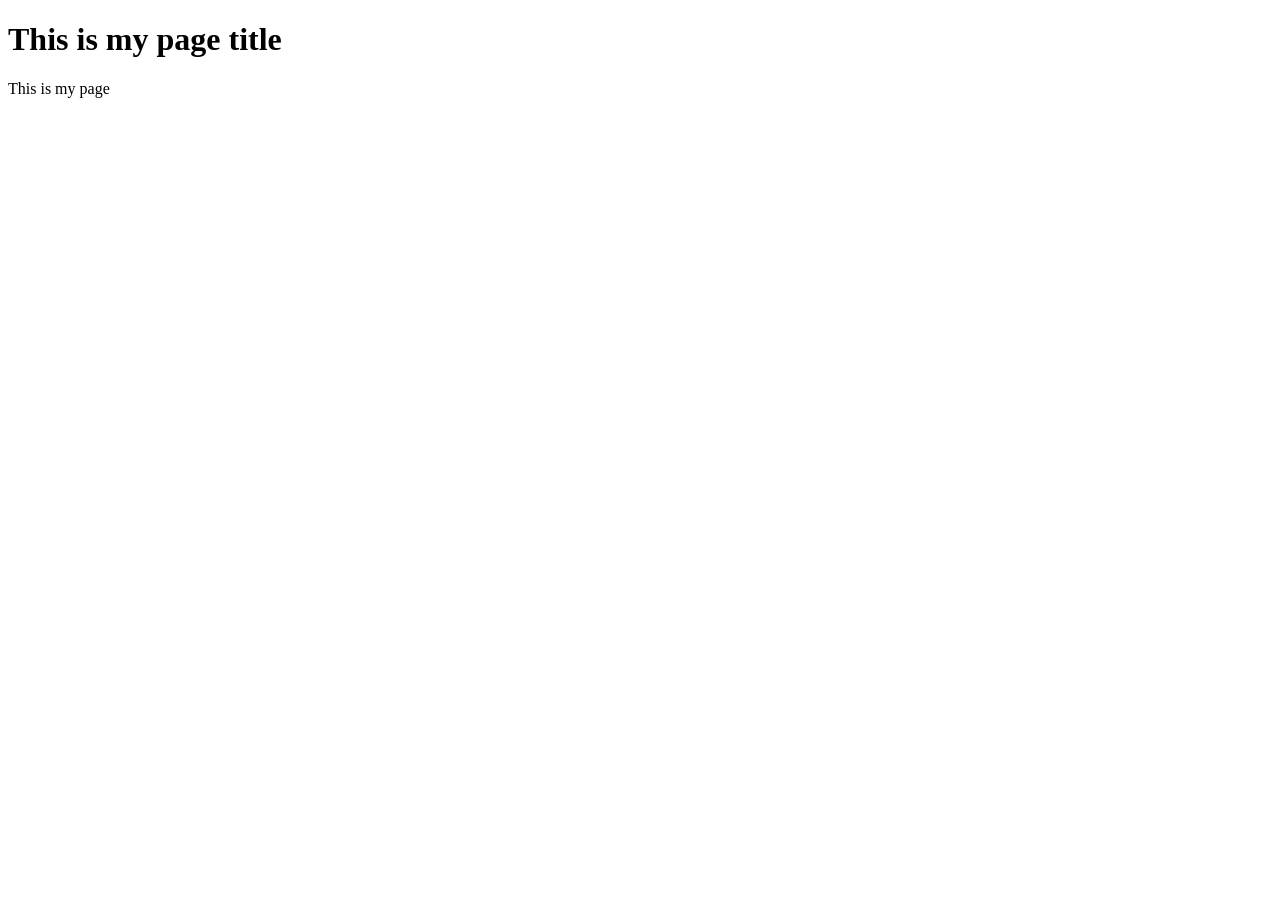
<file: exercise 2.html>
<!doctype html>
<html lang="en-US">
  <head>
    <meta charset="utf-8" />
    <title>My test page</title>
    <link href="main.css" rel="style.css" />
  </head>
  <body>
    <h1>This is my page title</h1>
    <p>This is my page</p>
  </body>
</html>
</file>
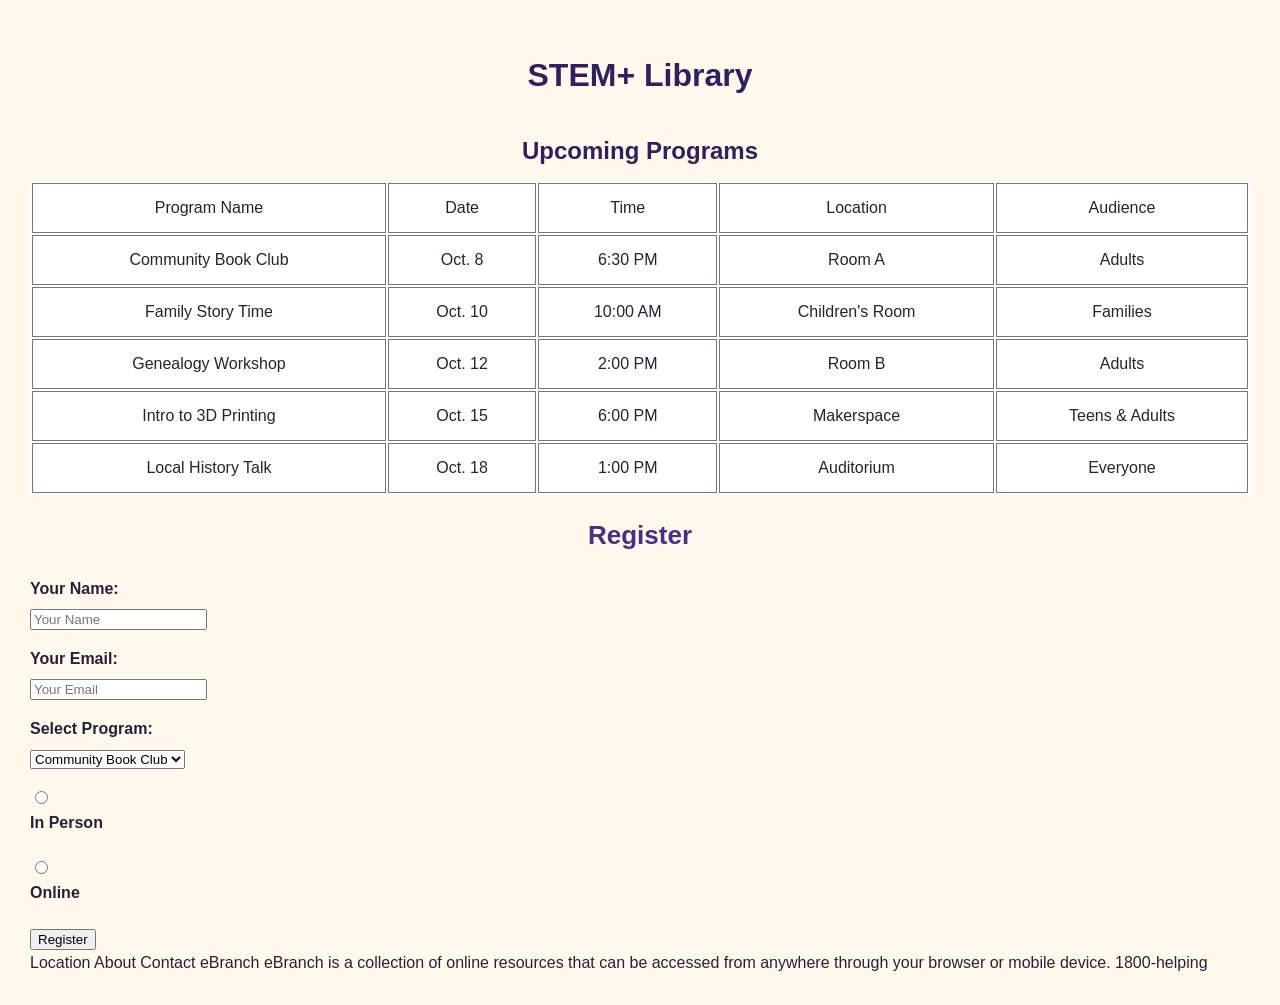
<file: exercise06.html>
<!doctype html>
<html lang="en-US">
  <head>
    <meta charset="utf-8" />
    <title>INF 253/LIS 753</title>
    <link href="style.css" rel="stylesheet" />
  </head>
  <body>
    <h1>STEM+ Library</h1>
<table>
    <caption>Upcoming Programs</caption>
    <thead>
        <tr>
            <td>Program Name</td>
            <td>Date</td>
            <td>Time</td>  
            <td>Location</td>
             <td>Audience</td>
        </tr>
    </thead>
    <tbody>
        <tr>
            <td>Community Book Club</td>
            <td>Oct. 8</td>
            <td>6:30 PM</td>  
            <td>Room A</td>
            <td>Adults</td>
        </tr>
        <tr>
            <td>Family Story Time</td>
            <td>Oct. 10</td>
            <td>10:00 AM</td>  
            <td>Children's Room</td>
            <td>Families</td>
        </tr>
        <tr>
            <td>Genealogy Workshop</td>
            <td>Oct. 12</td>
            <td>2:00 PM</td>  
            <td>Room B</td>
            <td>Adults</td>
        </tr>
        <tr>
            <td>Intro to 3D Printing</td>
            <td>Oct. 15</td>
            <td>6:00 PM</td>  
            <td>Makerspace</td>
            <td>Teens & Adults</td>
        </tr>
        <tr>
            <td>Local History Talk</td>
            <td>Oct. 18</td>
            <td>1:00 PM</td>  
            <td>Auditorium</td>
            <td>Everyone</td>
        </tr>
    </tbody>
</table>
    <h2>Register</h2>
    <form>
        <div>
            <label for="name">Your Name:</label>
            <input type="text" id="name" placeholder="Your Name"/>
        </div>
        <div>
            <label for="email">Your Email:</label>
            <input type="email" id="email" placeholder="Your Email"/>
        </div>
        <div>
            <label for="program">Select Program:</label>
            <select id="program" name="program">
                <option value="community-book-club">Community Book Club</option>
                <option value="family-story-time">Family Story Time</option>
                <option value="genealogy-workshop">Genealogy Workshop</option>
                <option value="intro-to-3d-printing">Intro to 3D Printing</option>
                <option value="local-history-talk">Local History Talk</option>
            </select>
        </div>
        <div>
            <input type="radio" value="In Person" name="In-Person" />
            <label for="in-person">In Person</label>
        </div>
        <div>
            <input type="radio" value="Online" name="Online" />
            <label for="online">Online</label>
        </div>
        <div>
            <input type="submit" value="Register" />
        </div>
    </form>
 <thead>
        <tr>
            <td>Location</td>
            <td>About</td>
            <td>Contact</td>  
        </tr>
    </thead>
    <tbody> <tr>
            <td>eBranch</td>
            <td>eBranch is a collection of online resources that can be accessed from anywhere through your browser or mobile device.</td>
            <td>1800-helping</td>
        </tr>
    </tbody>
  </body>
</html>
</file>
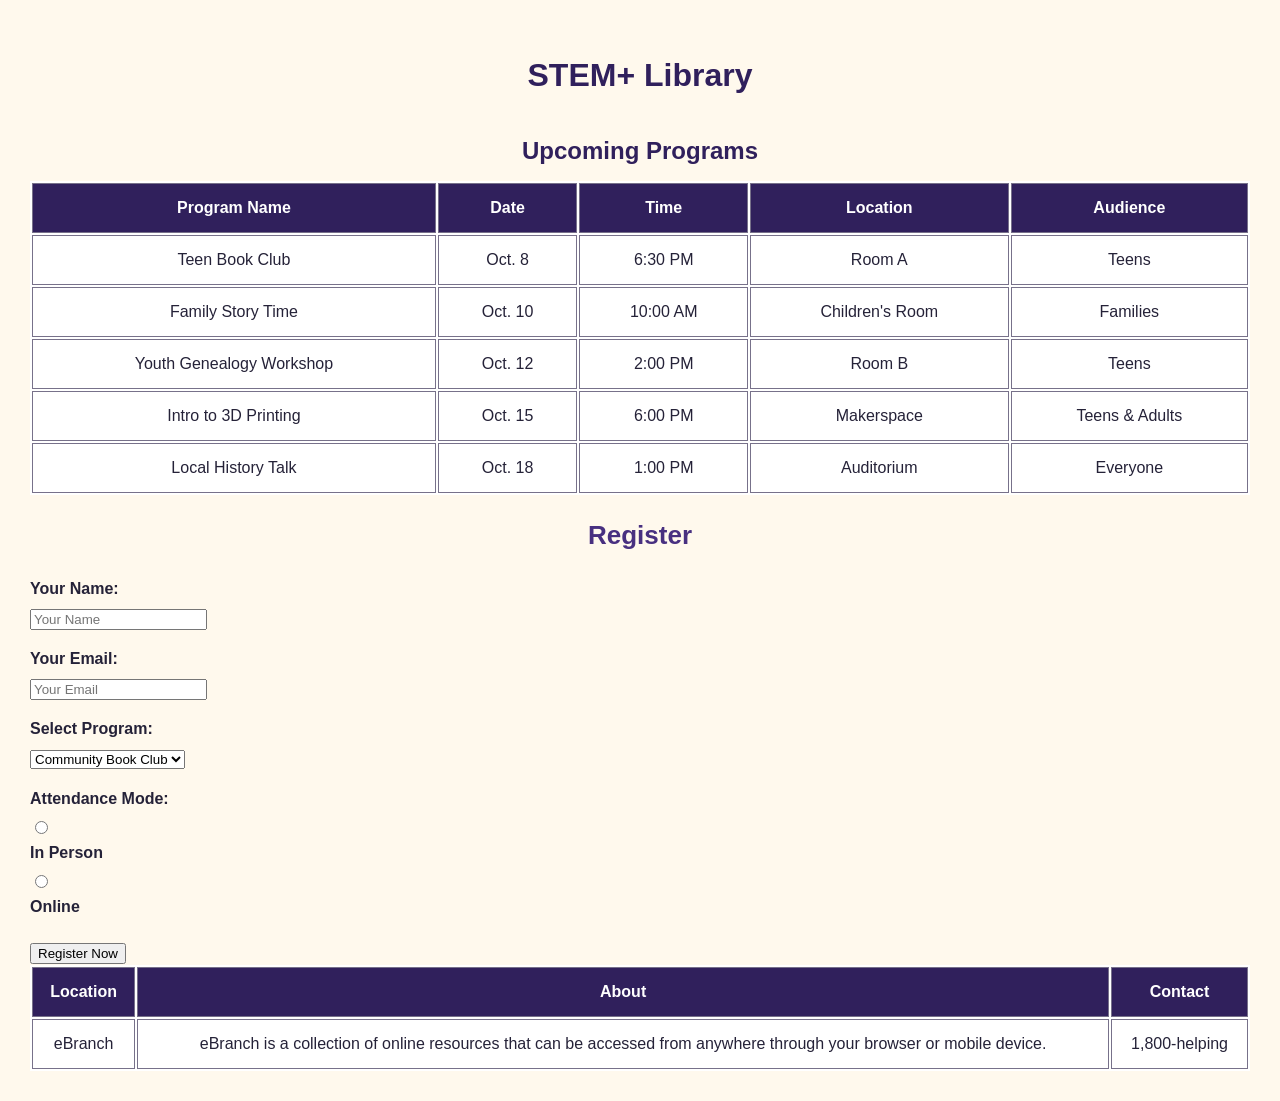
<file: exercise07.html>
<!doctype html>
<html lang="en-US">
  <head>
    <meta charset="utf-8" />
    <title>INF 253/LIS 753 - STEM+ eLibrary</title>
    <link href="style.css" rel="stylesheet" />
  </head>  
  <body>
    <h1>STEM+ Library</h1>
<table>
        <caption>Upcoming Programs</caption>
        <thead>
            <tr>
                <th>Program Name</th>
                <th>Date</th>
                <th>Time</th>  
                <th>Location</th>
                <th>Audience</th>
            </tr>
        </thead>
    <tbody>
        <tr>
            <td>Teen Book Club</td>
            <td>Oct. 8</td>
            <td>6:30 PM</td>  
            <td>Room A</td>
            <td>Teens</td>
        </tr>
        <tr>
            <td>Family Story Time</td>
            <td>Oct. 10</td>
            <td>10:00 AM</td>  
            <td>Children's Room</td>
            <td>Families</td>
        </tr>
        <tr>
            <td>Youth Genealogy Workshop</td>
            <td>Oct. 12</td>
            <td>2:00 PM</td>  
            <td>Room B</td>
            <td>Teens</td>
        </tr>
        <tr>
            <td>Intro to 3D Printing</td>
            <td>Oct. 15</td>
            <td>6:00 PM</td>  
            <td>Makerspace</td>
            <td>Teens & Adults</td>
        </tr>
        <tr>
            <td>Local History Talk</td>
            <td>Oct. 18</td>
            <td>1:00 PM</td>  
            <td>Auditorium</td>
            <td>Everyone</td>
        </tr>
    </tbody>
</table>
 <h2>Register</h2>
    <form>
        <div class="form-group">
            <label for="name">Your Name:</label>
            <input type="text" id="name" placeholder="Your Name"/>
        </div>
        <div class="form-group">
            <label for="email">Your Email:</label>
            <input type="email" id="email" placeholder="Your Email"/>
        </div>
                <div class="form-group">
            <label for="program">Select Program:</label>
            <select id="program" name="program">
                <option value="community-book-club">Community Book Club</option>
                <option value="family-story-time">Family Story Time</option>
                <option value="genealogy-workshop">Genealogy Workshop</option>
                <option value="intro-to-3d-printing">Intro to 3D Printing</option>
                <option value="local-history-talk">Local History Talk</option>
            </select>
        </div>
         <div class="form-group radio-group">
            <label>Attendance Mode:</label>
            <div>
                <input type="radio" id="in-person" value="In Person" name="attendance-mode" />
                <label for="in-person">In Person</label>
            </div>
            <div>
                <input type="radio" id="online" value="Online" name="attendance-mode" />
                <label for="online">Online</label>
            </div>
        </div>
        
        <div class="form-group submit-group">
            <input type="submit" value="Register Now" />
        </div>
    </form>
  <table class="footer-table">
        <thead>
            <tr>
                <th>Location</th>
                <th>About</th>
                <th>Contact</th>  
            </tr>
        </thead>
        <tbody> 
            <tr>
                <td>eBranch</td>
                <td>eBranch is a collection of online resources that can be accessed from anywhere through your browser or mobile device.</td>
                <td>1,800-helping</td>
            </tr>
        </tbody>
    </table>

  </body>
</html>
</file>
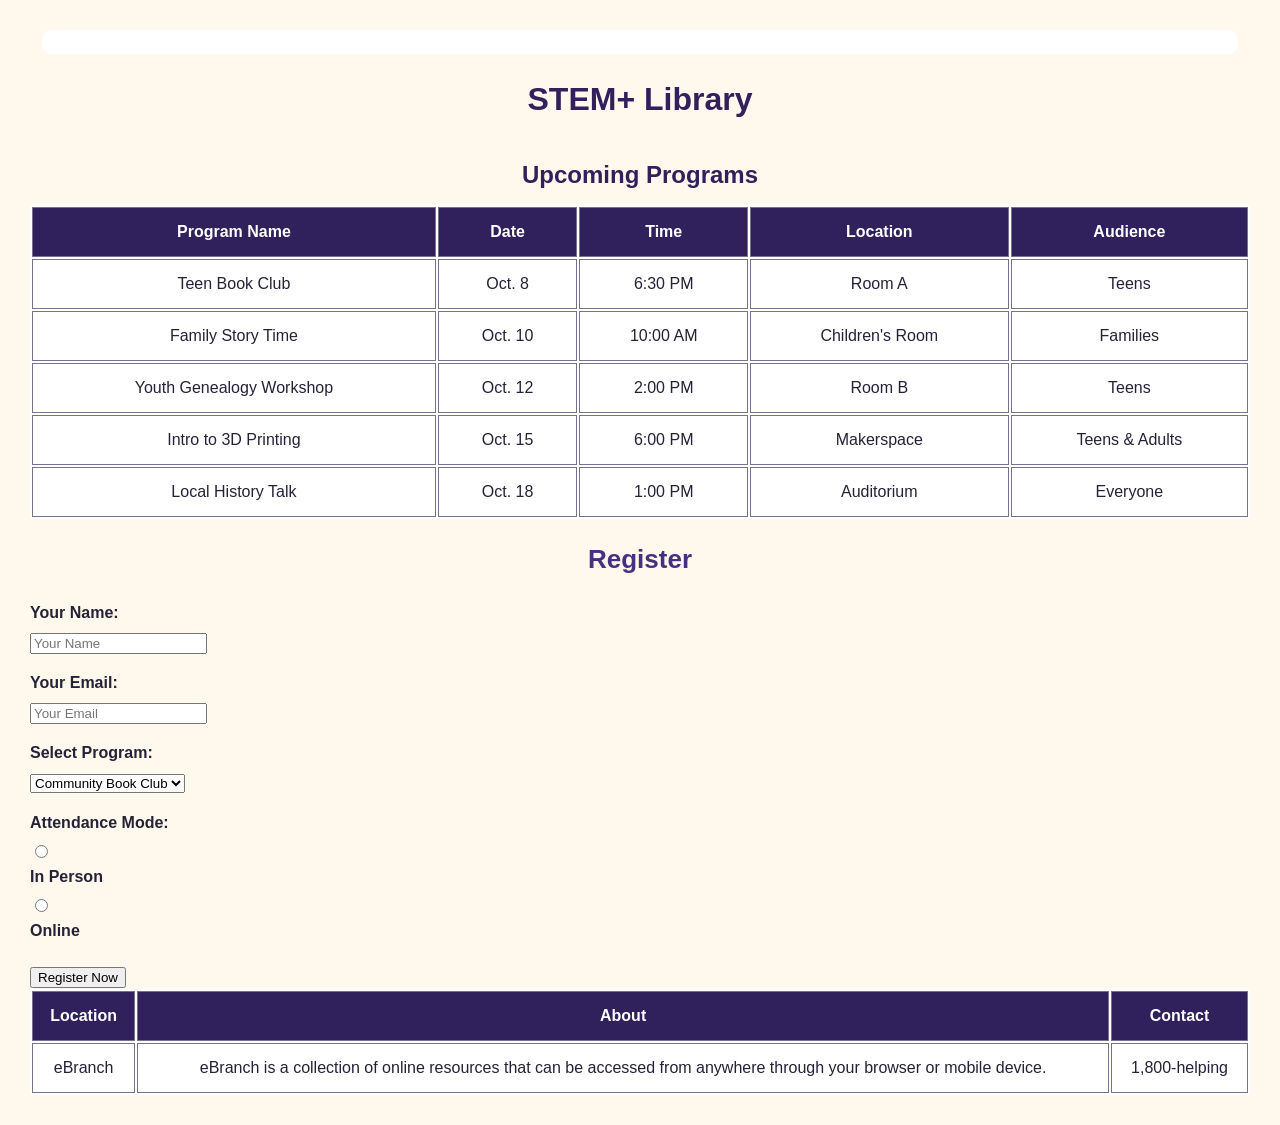
<file: exercise08.html>
<!doctype html>
<html lang="en-US">
  <head>
    <meta charset="utf-8" />
    <meta name="viewport" content="width=device-width, initial-scale=1.0" />
    <title>INF 253/LIS 753 - STEM+ eLibrary</title>
    <link href="style.css" rel="stylesheet" />
  </head>  
  <body>
      <div class="container"></div>
    <h1>STEM+ Library</h1>

    <table>
        <caption>Upcoming Programs</caption>
        <thead>
            <tr>
                <th>Program Name</th>
                <th>Date</th>
                <th>Time</th>  
                <th>Location</th>
                <th>Audience</th>
            </tr>
        </thead>
    <tbody>
        <tr>
            <td>Teen Book Club</td>
            <td>Oct. 8</td>
            <td>6:30 PM</td>  
            <td>Room A</td>
            <td>Teens</td>
        </tr>
        <tr>
            <td>Family Story Time</td>
            <td>Oct. 10</td>
            <td>10:00 AM</td>  
            <td>Children's Room</td>
            <td>Families</td>
        </tr>
        <tr>
            <td>Youth Genealogy Workshop</td>
            <td>Oct. 12</td>
            <td>2:00 PM</td>  
            <td>Room B</td>
            <td>Teens</td>
        </tr>
        <tr>
            <td>Intro to 3D Printing</td>
            <td>Oct. 15</td>
            <td>6:00 PM</td>  
            <td>Makerspace</td>
            <td>Teens & Adults</td>
        </tr>
        <tr>
            <td>Local History Talk</td>
            <td>Oct. 18</td>
            <td>1:00 PM</td>  
            <td>Auditorium</td>
            <td>Everyone</td>
        </tr>
    </tbody>
</table>
 <h2>Register</h2>
    <form>
        <div class="form-group">
            <label for="name">Your Name:</label>
            <input type="text" id="name" placeholder="Your Name"/>
        </div>
        <div class="form-group">
            <label for="email">Your Email:</label>
            <input type="email" id="email" placeholder="Your Email"/>
        </div>
                <div class="form-group">
            <label for="program">Select Program:</label>
            <select id="program" name="program">
                <option value="community-book-club">Community Book Club</option>
                <option value="family-story-time">Family Story Time</option>
                <option value="genealogy-workshop">Genealogy Workshop</option>
                <option value="intro-to-3d-printing">Intro to 3D Printing</option>
                <option value="local-history-talk">Local History Talk</option>
            </select>
        </div>
         <div class="form-group radio-group">
            <label>Attendance Mode:</label>
            <div>
                <input type="radio" id="in-person" value="In Person" name="attendance-mode" />
                <label for="in-person">In Person</label>
            </div>
            <div>
                <input type="radio" id="online" value="Online" name="attendance-mode" />
                <label for="online">Online</label>
            </div>
        </div>
        
        <div class="form-group submit-group">
            <input type="submit" value="Register Now" />
        </div>
    </form>
  <table class="footer-table">
        <thead>
            <tr>
                <th>Location</th>
                <th>About</th>
                <th>Contact</th>  
            </tr>
        </thead>
        <tbody> 
            <tr>
                <td>eBranch</td>
                <td>eBranch is a collection of online resources that can be accessed from anywhere through your browser or mobile device.</td>
                <td>1,800-helping</td>
            </tr>
        </tbody>
    </table>

  </body>
</html>
</file>
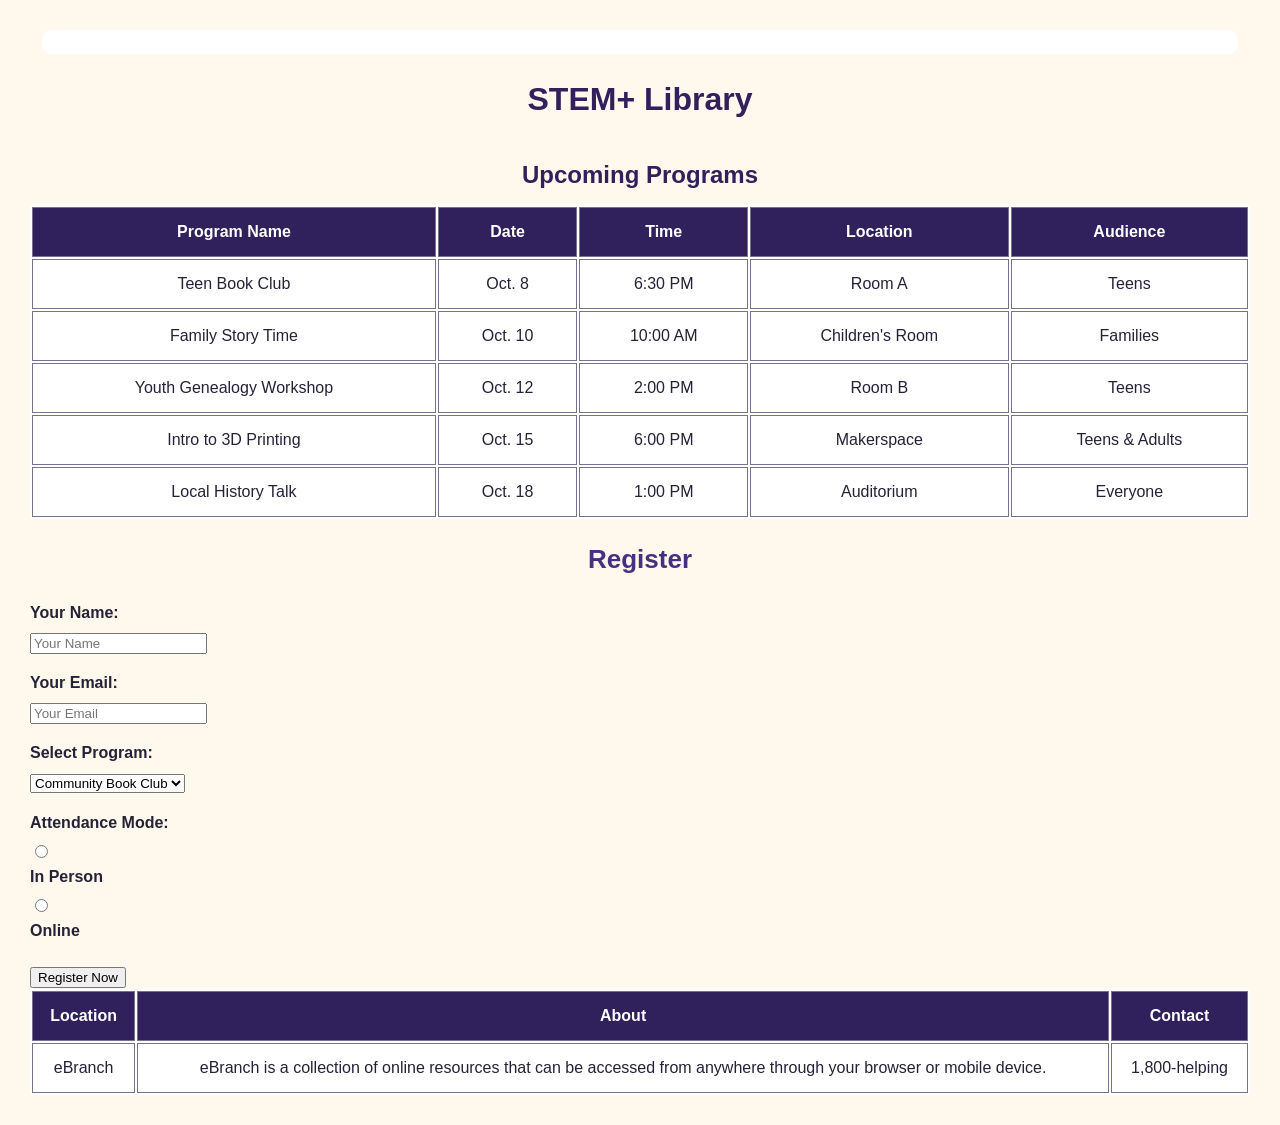
<file: exercise09.html>
<!doctype html>
<html lang="en-US">
  <head>
    <meta charset="utf-8" />
    <meta name="viewport" content="width=device-width, initial-scale=1.0" />
    <title>INF 253/LIS 753 - STEM+ eLibrary</title>
    <link href="style.css" rel="stylesheet" />
  </head>  
  <body>
      <div class="container"></div>
    <h1>STEM+ Library</h1>
<div class="table-scroll" role="region"
     aria-label="Upcoming programs table"
     tabindex="0">
    <table>
        <caption>Upcoming Programs</caption>
        <thead>
            <tr>
                <th>Program Name</th>
                <th>Date</th>
                <th>Time</th>  
                <th>Location</th>
                <th>Audience</th>
           </tr>
        </thead>
    <tbody>
        <tr>
            <td>Teen Book Club</td>
            <td>Oct. 8</td>
            <td>6:30 PM</td>  
            <td>Room A</td>
            <td>Teens</td>
       </tr>
        <tr>
            <td>Family Story Time</td>
            <td>Oct. 10</td>
            <td>10:00 AM</td>  
            <td>Children's Room</td>
            <td>Families</td>
     </tr>
        <tr>
            <td>Youth Genealogy Workshop</td>
            <td>Oct. 12</td>
            <td>2:00 PM</td>  
            <td>Room B</td>
            <td>Teens</td>
        </tr>
        <tr>
            <td>Intro to 3D Printing</td>
            <td>Oct. 15</td>
            <td>6:00 PM</td>  
            <td>Makerspace</td>
            <td>Teens & Adults</td>
        </tr>
        <tr>
            <td>Local History Talk</td>
            <td>Oct. 18</td>
            <td>1:00 PM</td>  
            <td>Auditorium</td>
            <td>Everyone</td>
          </tr>
    </tbody>
</table>
</div>
 <h2>Register</h2>
    <form>
        <div class="form-group">
            <label for="name">Your Name:</label>
            <input type="text" id="name" placeholder="Your Name"/>
        </div>
        <div class="form-group">
            <label for="email">Your Email:</label>
            <input type="email" id="email" placeholder="Your Email"/>
        </div>
                <div class="form-group">
            <label for="program">Select Program:</label>
            <select id="program" name="program">
                <option value="community-book-club">Community Book Club</option>
                <option value="family-story-time">Family Story Time</option>
                <option value="genealogy-workshop">Genealogy Workshop</option>
                <option value="intro-to-3d-printing">Intro to 3D Printing</option>
                <option value="local-history-talk">Local History Talk</option>
            </select>
        </div>
         <div class="form-group radio-group">
            <label>Attendance Mode:</label>
            <div>
                <input type="radio" id="in-person" value="In Person" name="attendance-mode" />
                <label for="in-person">In Person</label>
            </div>
            <div>
                <input type="radio" id="online" value="Online" name="attendance-mode" />
                <label for="online">Online</label>
            </div>
        </div>
        
        <div class="form-group submit-group">
            <input type="submit" value="Register Now" />
        </div>
    </form>
  <table class="footer-table">
        <thead>
            <tr>
                <th>Location</th>
                <th>About</th>
                <th>Contact</th>  
            </tr>
        </thead>
        <tbody> 
            <tr>
                <td>eBranch</td>
                <td>eBranch is a collection of online resources that can be accessed from anywhere through your browser or mobile device.</td>
                <td>1,800-helping</td>
            </tr>
        </tbody>
    </table>

  </body>
</html>
</file>
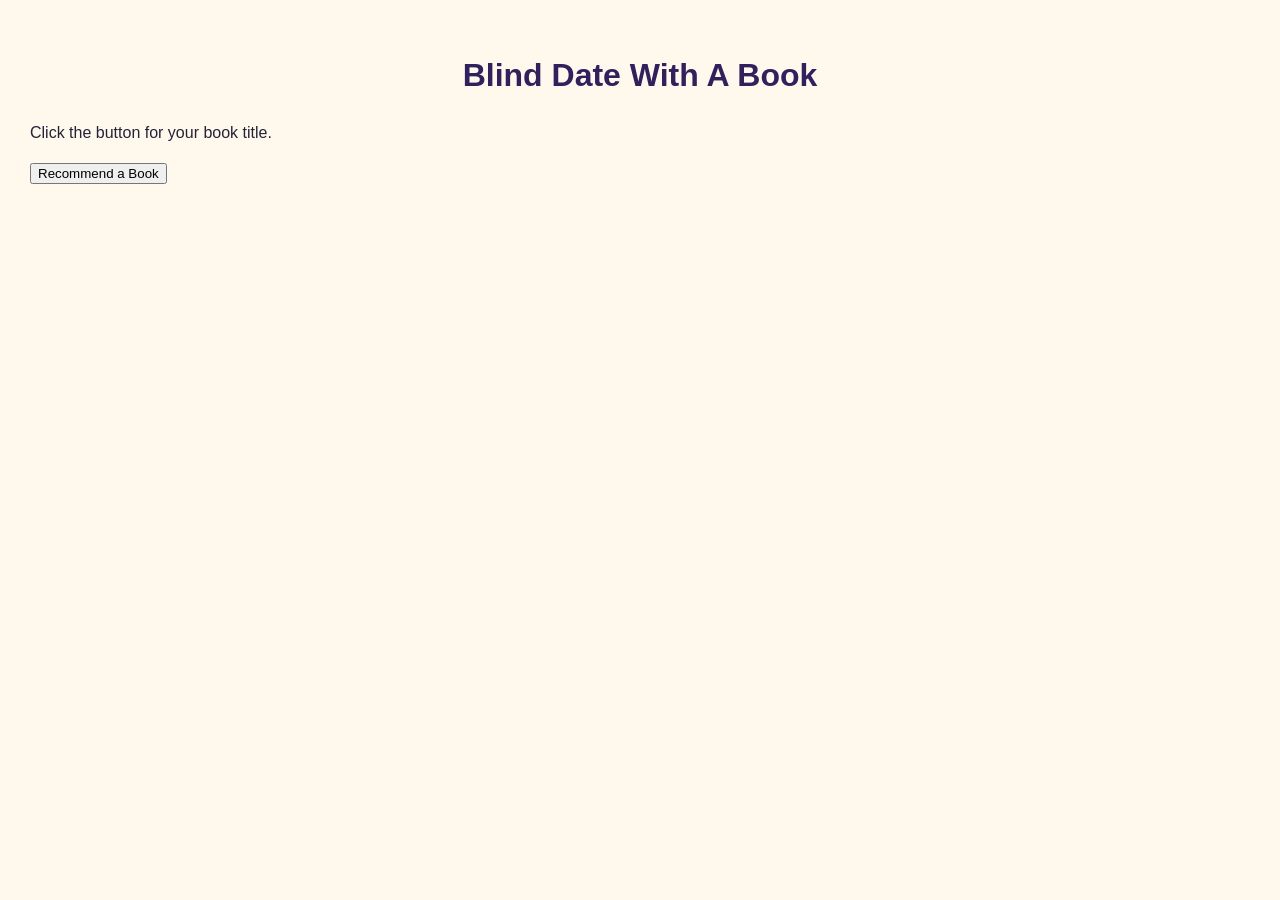
<file: exercise10.html>
<!DOCTYPE html>
<html lang="en">
  <head>
    <meta charset="UTF-8">
    <link rel="stylesheet" href="./style.css">
    <meta name="viewport" content="width=device-width, initial-scale=1.0">
    <title>INF 253</title>
  </head>

  <body>
<h1>Blind Date With A Book</h1>

<p>Click the button for your book title.</p>
<button id="book-button">Recommend a Book</button>
<p id="book-message" hidden="true"></p>
<script src="./script.js"></script>
</body>
</html>
</file>
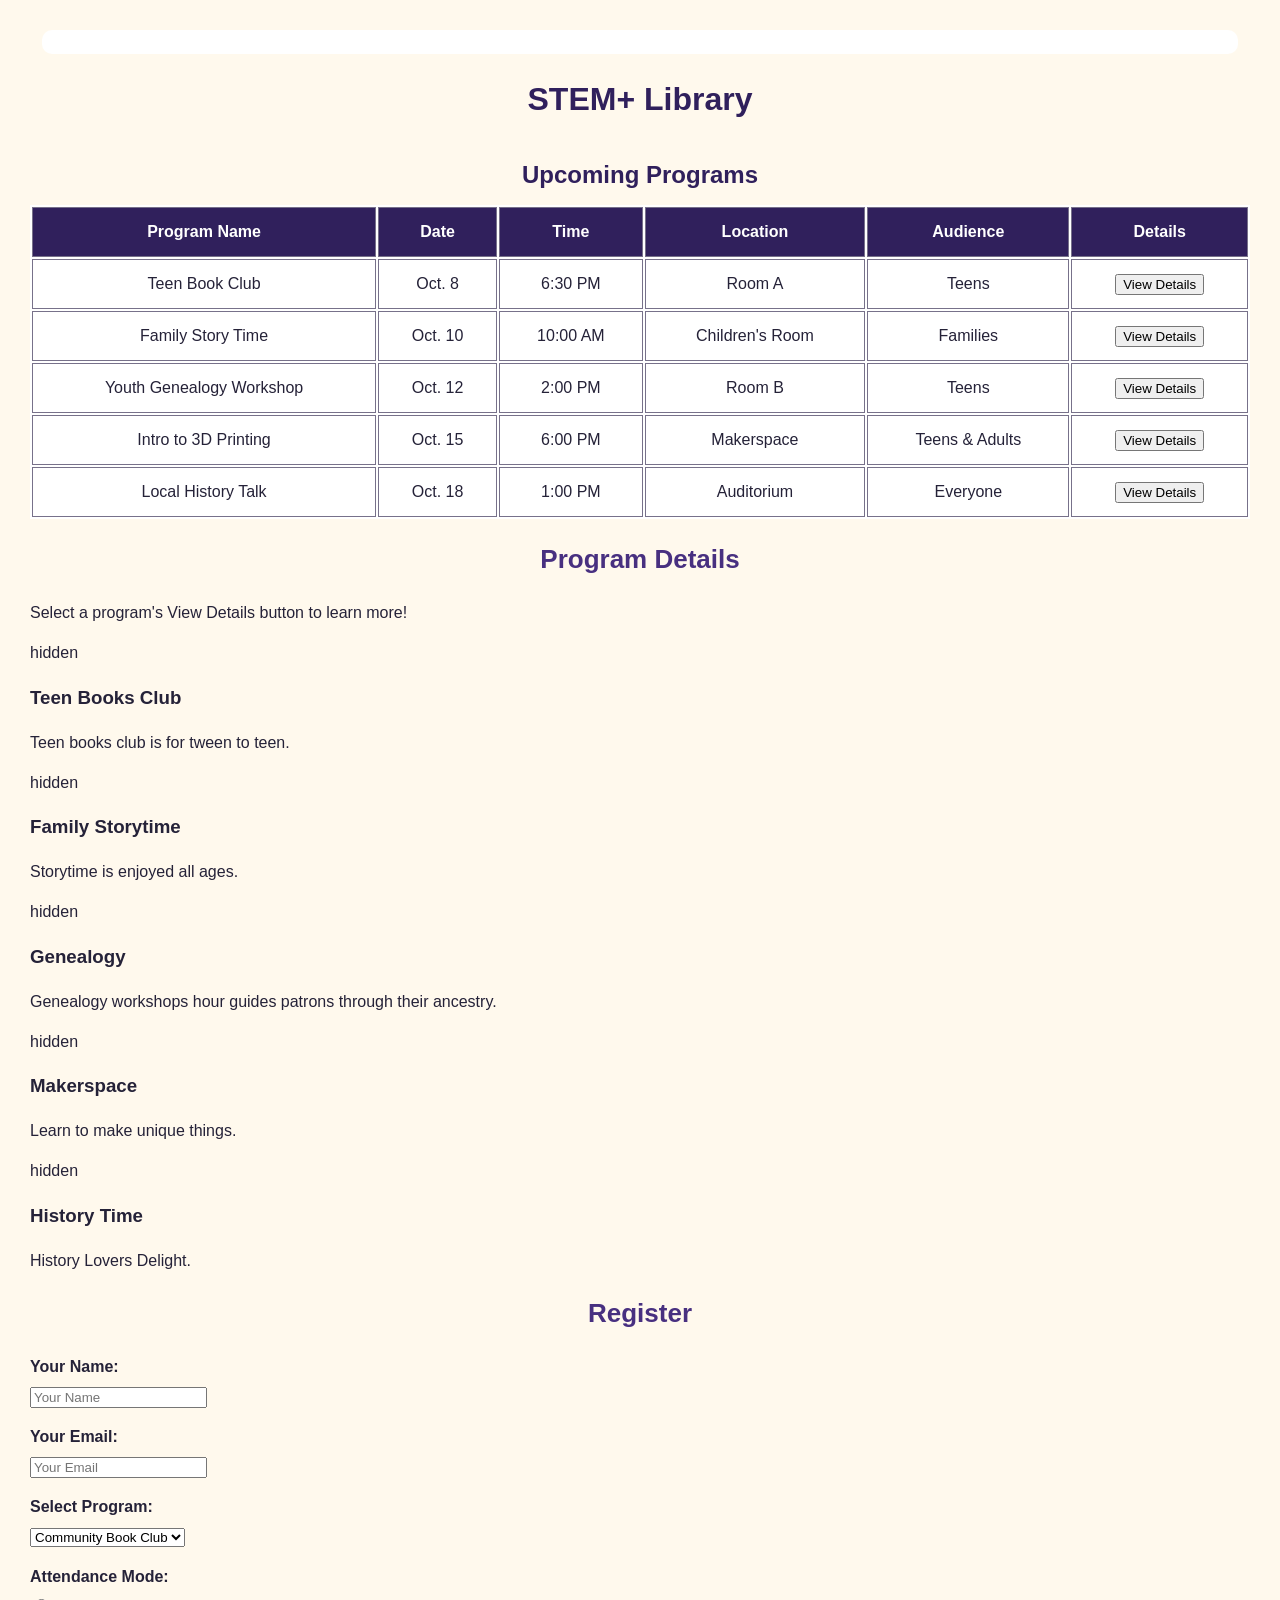
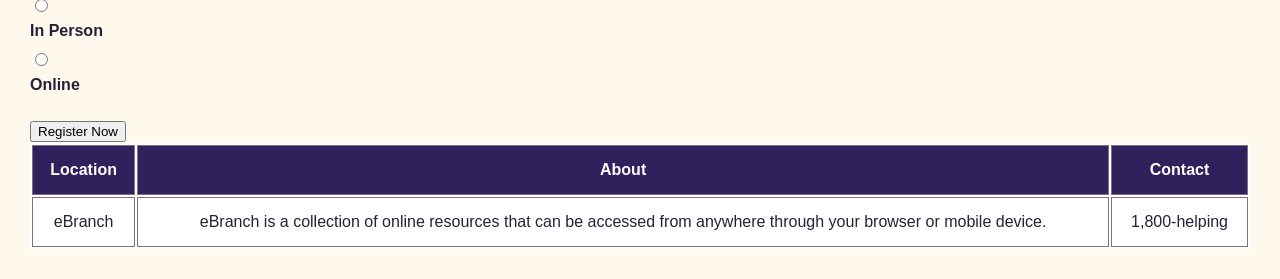
<file: exercise11.html>
<!doctype html>
<html lang="en-US">
  <head>
    <meta charset="utf-8" />
    <meta name="viewport" content="width=device-width, initial-scale=1.0" />
    <title>INF 253/LIS 753 - STEM+ eLibrary</title>
    <link href="style.css" rel="stylesheet" />
  </head>  
  <body>
      <div class="container"></div>
    <h1>STEM+ Library</h1>
<div class="table-scroll" role="region"
     aria-label="Upcoming programs table"
     tabindex="0">
  
<table>
    <caption>Upcoming Programs</caption>

    <thead>
        <tr>
            <th>Program Name</th>
            <th>Date</th>
            <th>Time</th>
            <th>Location</th>
            <th>Audience</th>
            <th>Details</th>
        </tr>
    </thead>

    <tbody>
        <tr>
            <td>Teen Book Club</td>
            <td>Oct. 8</td>
            <td>6:30 PM</td>
            <td>Room A</td>
            <td>Teens</td>
            <td>
                <button type="button" class="details-button"
                data-target="teen-book-club">
                    View Details
                </button>
            </td>
        </tr>

        <tr>
            <td>Family Story Time</td>
            <td>Oct. 10</td>
            <td>10:00 AM</td>
            <td>Children's Room</td>
            <td>Families</td>
            <td>
                <button type="button" class="details-button"
                data-target="story-time">
                    View Details
                </button>
            </td>
        </tr>

        <tr>
            <td>Youth Genealogy Workshop</td>
            <td>Oct. 12</td>
            <td>2:00 PM</td>
            <td>Room B</td>
            <td>Teens</td>
            <td>
                <button type="button" class="details-button"
                data-target="genealogy">
                    View Details
                </button>
            </td>
        </tr>

        <tr>
            <td>Intro to 3D Printing</td>
            <td>Oct. 15</td>
            <td>6:00 PM</td>
            <td>Makerspace</td>
            <td>Teens & Adults</td>
            <td>
                <button type="button" class="details-button"
                data-target="makerspace">
                    View Details
                </button>
            </td>
        </tr>

        <tr>
            <td>Local History Talk</td>
            <td>Oct. 18</td>
            <td>1:00 PM</td>
            <td>Auditorium</td>
            <td>Everyone</td>
            <td>
                <button type="button" class="details-button"
                data-target="history">
                    View Details
                </button>
            </td>
        </tr>
    </tbody>
</table>

</div>
<div class="About">
    <h2>Program Details</h2>
    <p id="program-details">
        Select a program's View Details button to learn more!
    </p>
</div>
    <div id="teen-book-club" class="program-details">hidden
    <h3>Teen Books Club</h3>
    <p>Teen books club is for tween to teen.</p>
</div>
<div id="story-time" class="program-details">hidden
    <h3>Family Storytime</h3>
    <p>Storytime is enjoyed all ages.</p>
</div>
<div id="genealogy" class="program-details">hidden
    <h3>Genealogy</h3>
    <p>Genealogy workshops hour guides patrons through their ancestry.</p>
</div>
<div id="makerspace" class="program-details">hidden
    <h3>Makerspace</h3>
    <p>Learn to make unique things.</p>
</div>
<div id="history" class="program-details">hidden
    <h3>History Time</h3>
    <p>History Lovers Delight.</p>
</div>

 <h2>Register</h2>
    <form>
        <div class="form-group">
            <label for="name">Your Name:</label>
            <input type="text" id="name" placeholder="Your Name"/>
        </div>
        <div class="form-group">
            <label for="email">Your Email:</label>
            <input type="email" id="email" placeholder="Your Email"/>
        </div>
                <div class="form-group">
            <label for="program">Select Program:</label>
            <select id="program" name="program">
                <option value="community-book-club">Community Book Club</option>
                <option value="family-story-time">Family Story Time</option>
                <option value="genealogy-workshop">Genealogy Workshop</option>
                <option value="intro-to-3d-printing">Intro to 3D Printing</option>
                <option value="local-history-talk">Local History Talk</option>
            </select>
        </div>
         <div class="form-group radio-group">
            <label>Attendance Mode:</label>
            <div>
                <input type="radio" id="in-person" value="In Person" name="attendance-mode" />
                <label for="in-person">In Person</label>
            </div>
            <div>
                <input type="radio" id="online" value="Online" name="attendance-mode" />
                <label for="online">Online</label>
            </div>
        </div>
        
        <div class="form-group submit-group">
            <input type="submit" value="Register Now" />
        </div>
    </form>
  <table class="footer-table">
        <thead>
            <tr>
                <th>Location</th>
                <th>About</th>
                <th>Contact</th>  
            </tr>
        </thead>
        <tbody> 
            <tr>
                <td>eBranch</td>
                <td>eBranch is a collection of online resources that can be accessed from anywhere through your browser or mobile device.</td>
                <td>1,800-helping</td>
            </tr>
        </tbody>
    </table>
<script src="script-ex11.js"></script>
  </body>
</html>
</file>
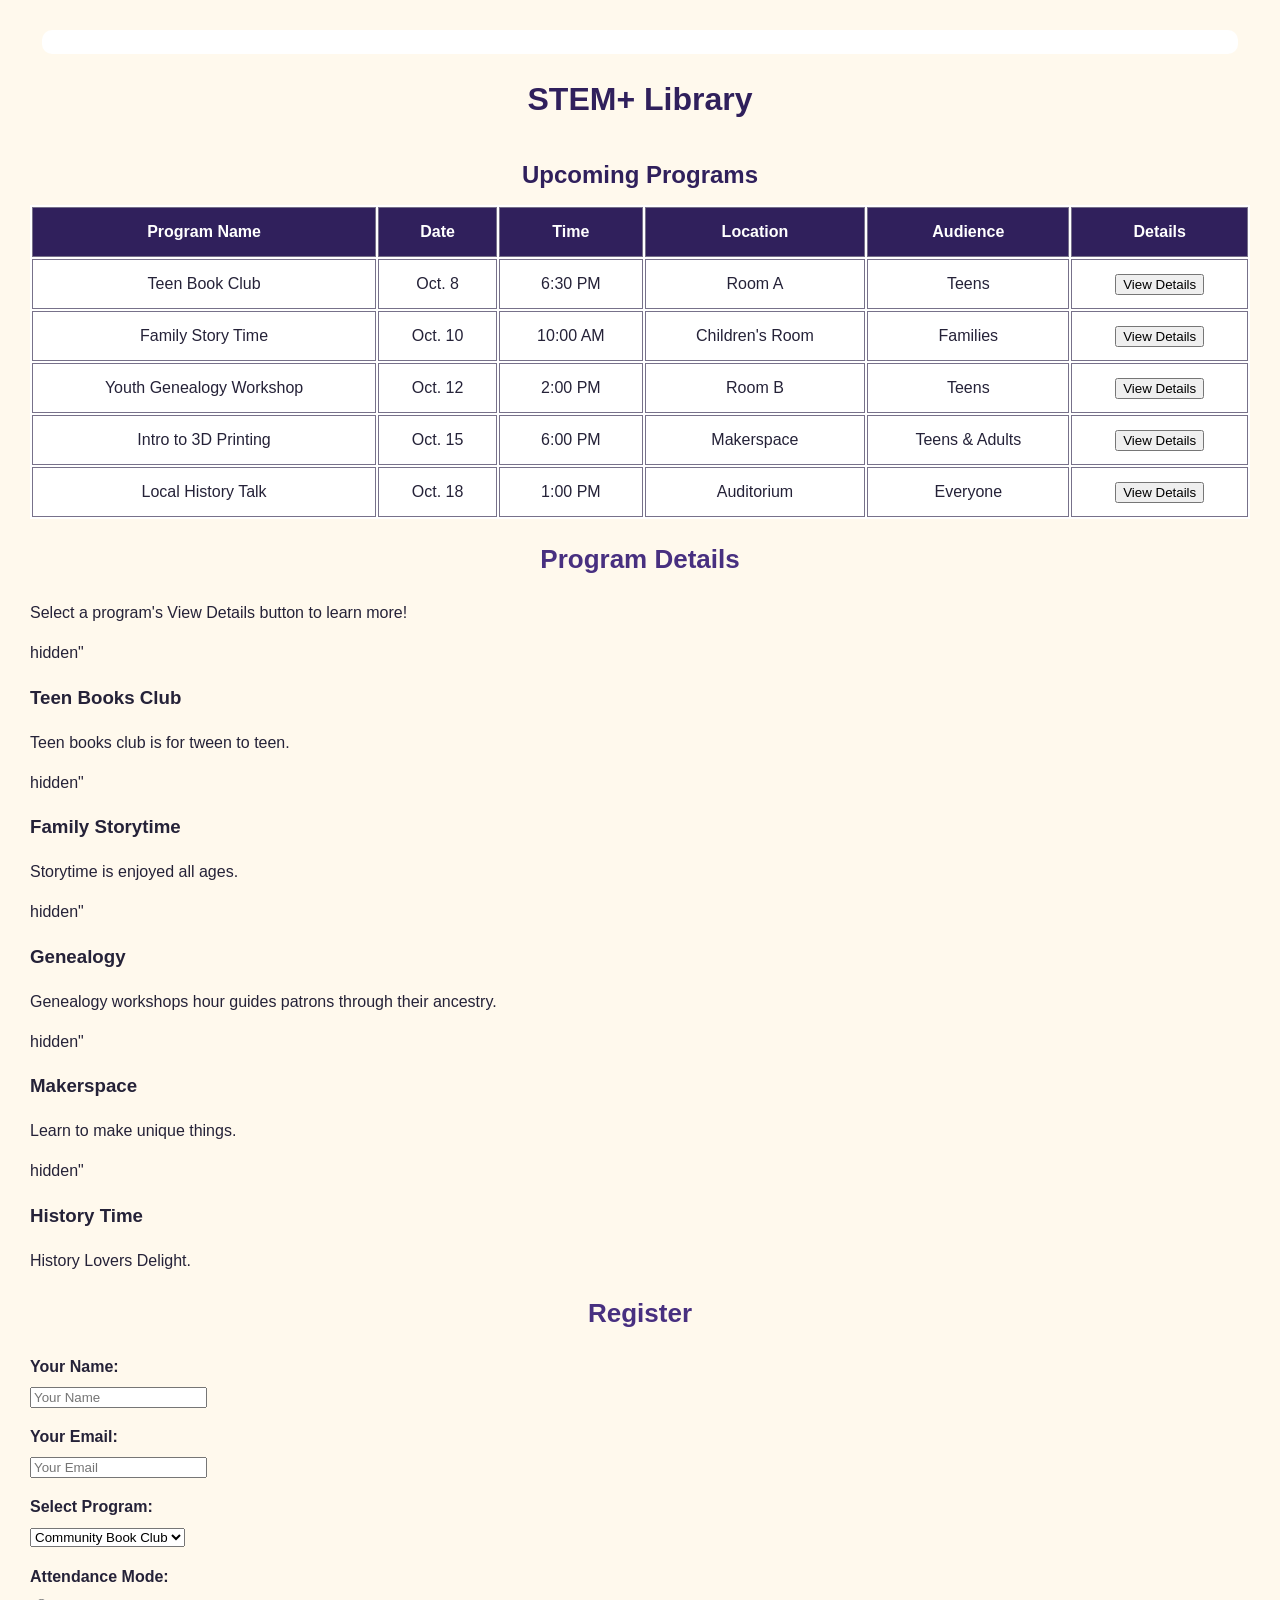
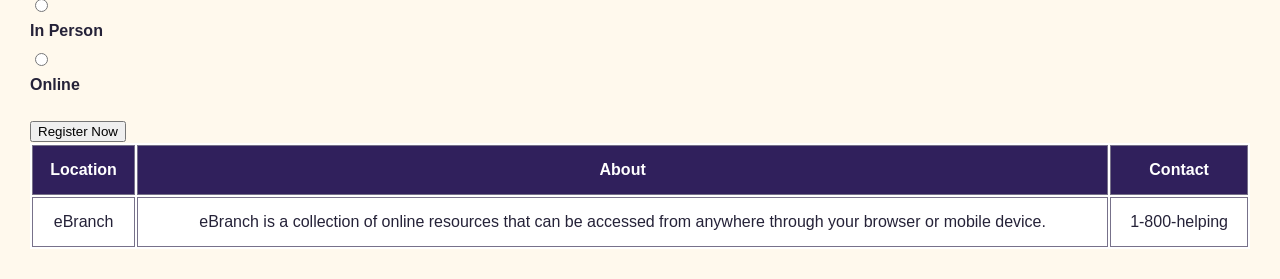
<file: exercise12.html>
<!doctype html>
<html lang="en-US">
  <head>
    <meta charset="utf-8" />
    <meta name="viewport" content="width=device-width, initial-scale=1.0" />
    <title>INF 253/LIS 753 - STEM+ eLibrary</title>
    <link href="style.css" rel="stylesheet" />
  </head> 
      <div hidden id ="confirmation-message"></div> 
  <body>
      <div class="container"></div>
    <h1>STEM+ Library</h1>
<div class="table-scroll" role="region"
     aria-label="Upcoming programs table"
     tabindex="0">
  
<table>
    <caption>Upcoming Programs</caption>

    <thead>
        <tr>
            <th>Program Name</th>
            <th>Date</th>
            <th>Time</th>
            <th>Location</th>
            <th>Audience</th>
            <th>Details</th>
        </tr>
    </thead>

    <tbody>
        <tr>
            <td>Teen Book Club</td>
            <td>Oct. 8</td>
            <td>6:30 PM</td>
            <td>Room A</td>
            <td>Teens</td>
            <td>
                <button type="button" class="details-button"
                data-target="teen-book-club">
                    View Details
                </button>
            </td>
        </tr>

        <tr>
            <td>Family Story Time</td>
            <td>Oct. 10</td>
            <td>10:00 AM</td>
            <td>Children's Room</td>
            <td>Families</td>
            <td>
                <button type="button" class="details-button"
                data-target="story-time">
                    View Details
                </button>
            </td>
        </tr>

        <tr>
            <td>Youth Genealogy Workshop</td>
            <td>Oct. 12</td>
            <td>2:00 PM</td>
            <td>Room B</td>
            <td>Teens</td>
            <td>
                <button type="button" class="details-button"
                data-target="genealogy">
                    View Details
                </button>
            </td>
        </tr>

        <tr>
            <td>Intro to 3D Printing</td>
            <td>Oct. 15</td>
            <td>6:00 PM</td>
            <td>Makerspace</td>
            <td>Teens & Adults</td>
            <td>
                <button type="button" class="details-button"
                data-target="makerspace">
                    View Details
                </button>
            </td>
        </tr>

        <tr>
            <td>Local History Talk</td>
            <td>Oct. 18</td>
            <td>1:00 PM</td>
            <td>Auditorium</td>
            <td>Everyone</td>
            <td>
                <button type="button" class="details-button"
                data-target="history">
                    View Details
                </button>
            </td>
        </tr>
    </tbody>
</table>

</div>
<div class="About">
    <h2>Program Details</h2>
    <p id="program-details">
        Select a program's View Details button to learn more!
    </p>
</div>
    <div id="teen-book-club" class="program-details" >hidden"
    <h3>Teen Books Club</h3>
    <p>Teen books club is for tween to teen.</p>
</div>
<div id="story-time" class="program-details" >hidden"
    <h3>Family Storytime</h3>
    <p>Storytime is enjoyed all ages.</p>
</div>
<div id="genealogy" class="program-details" >hidden"
    <h3>Genealogy</h3>
    <p>Genealogy workshops hour guides patrons through their ancestry.</p>
</div>
<div id="makerspace" class="program-details" >hidden"
    <h3>Makerspace</h3>
    <p>Learn to make unique things.</p>
</div>
<div id="history" class="program-details" >hidden"
    <h3>History Time</h3>
    <p>History Lovers Delight.</p>
</div>

 <h2>Register</h2>
    <form id = "registration-form">
       
        <div>
<label for="name">Your Name:</label>
            <input type="text" name="name" placeholder="Your Name" id="registration-name" required>
              </div>
 <div>
<label for="email">Your Email:</label>
            <input type="text" name="email" placeholder="Your Email" id="registration-email" required>
              </div>

<div class="form-group">
    <label for="registration-program">Select Program:</label>
    <select id="registration-program" name="program" required>
        <option value="community-book-club">Community Book Club</option>
        <option value="family-story-time">Family Story Time</option>
        <option value="genealogy-workshop">Genealogy Workshop</option>
        <option value="intro-to-3d-printing">Intro to 3D Printing</option>
        <option value="local-history-talk">Local History Talk</option>
    </select>
</div>

         <div class="form-group radio-group">
            <label>Attendance Mode:</label>
            <div>
                <input type="radio" id="in-person" value="In Person" name="attendance-mode" />
                <label for="in-person">In Person</label>
            </div>
            <div>
                <input type="radio" id="online" value="Online" name="attendance-mode" />
                <label for="online">Online</label>
            </div>
        </div>
        
        <div class="form-group submit-group">
            <input type="submit" value="Register Now" />
        </div>
    </form>
  <table class="footer-table">
        <thead>
            <tr>
                <th>Location</th>
                <th>About</th>
                <th>Contact</th>  
            </tr>
        </thead>
        <tbody> 
            <tr>
                <td>eBranch</td>
                <td>eBranch is a collection of online resources that can be accessed from anywhere through your browser or mobile device.</td>
                <td>1-800-helping</td>
            </tr>
        </tbody>
    </table>
<script src="./script-ex12.js"></script>
</body>
</html>
</file>
<file: style.css>
body {
  background-color: #FFF9ED;
  color: #252238;
  font-family: 'Segoe UI', Roboto, sans-serif;
  padding: 30px;
  margin: 0; 
  line-height: 1.5;
}

article *:first-child {
  font-weight: bold;
}

body {
  font-family: sans-serif; 
}

h1{
  color: #30205C;
  font-weight: bold;
  font-size: 32px;        
  text-align: center;
}

h2{
  color: #483080;
  font-size: 26px;
  font-weight: bold;
  text-align: center;
}

pp {
  font-style: normal; 
  font-size: 14px;
  color: #252238;
}

.card { 
  border-radius: 8px; 
  padding: 16px; 
  margin: 16px; 
  background-color: #ffffff ;
  border: 1px solid #483080;
}

.about {
  background: #30205C;
  color: #ffffff;
  border: 2px solid #F5C451;
  margin: 16px;       
  padding: 32px;
  width: 300px;
  text-align: center;
  max-width: 300px;
}

.about h2 {
  color: white;
}
.about p {
  color: white;
}

#journey {
  border: 4px solid #F5C451;
   background-color: white;
  min-height: 300px; 
  display: flex;             
  flex-direction: column;
  justify-content: center;   
  align-items: center; 
  text-align: center;
  padding: 16px;
}

#favorite {
  border: 4px solid #483080;
  background-color: white;
  text-align: center;
  padding: 16px;
}

#new-skills {
  border: 4px solid #30205C;
  background-color: white;
  text-align: center;
  padding: 16px;
}

#hello-world {
  border: 4px solid #F5C451;
  min-height: 75px; 
  background-color: white;
  text-align: center;
  padding: 16px;
}

#img {
  border: 4px solid #F5C451;
  background-color: white;
  height: 200px; 
  text-align: center;
}

#main-navigation ul {
  display: flex;
  flex-direction: column;
  flex-wrap: wrap;
  justify-content: center;  
  gap: 16px;
  list-style-type: none;
  margin: 16px auto;
  padding: 0;                
}

#main-navigation ul li a {
  display: inline-block;     
  text-decoration: none;
  color: #ffffff;
  background-color: #483080;
  padding: 8px 16px;
  min-height: 40px;
  text-align: center;
  border: 2px solid #483080;
  border-radius: 4px;
  font-size: 16px;
  font-weight: bold;
  transition: background-color 0.2s ease; 
}

#main-navigation ul li a:hover {
  background-color: #F5C451;
  color: #252238;
  box-shadow: 0 0 15px #F5C451;
  transform: translateY(-3px);
}

.container {
    background:#ffffff;
    padding:12px;
    margin:0 auto;
    width: 100%;
    max-width: 98%; 
    display: flex;
    flex-direction: column;
    justify-content: center;
    border-radius: 10px;
    box-sizing: border-box;
}

main {
  display: flex;
  flex-direction: column;
  gap: 24px;
}

main article {
  width: 100%;
  min-width: 0;
}

main aside {
  width: 100%;
  min-width: 0;
}

table {
  width: 100%;
  color: #252238;
  background-color: #ffffff;
}

th, td {
  border: 1px solid #77718A;
  padding: 12px;
  text-align: center;
}

th {
  background-color: #30205C;
  color: #ffffff;
  font-weight: bold;
}

caption {
  color: #30205C;
  font-size: 24px;
  font-weight: bold;
  padding: 12px;
  text-align: center;
}

form {
  display: grid;
  grid-template-columns: repeat(1, 1fr);
  gap: 16px;
  width: 98%;
}

form label {
  display: block;
  margin-bottom: 6px;
  color: #252238;
  font-size: 16px;
  font-weight: bold;
}

a {
  color: #30205C;
}

a:hover {
  color: #F5C451;
}

/* mobile */
@media all and (min-width: 378px) and (max-width: 767px) {
  body {
    padding: 10px;
  }

  .container {
    max-width: 100%;
    padding: 12px;
  }

  h1 {
    font-size: 28px;
  }

  h2 {
    font-size: 22px;
  }

  #main-navigation ul {
    flex-direction: column;
    gap: 10px;
  }

  #main-navigation ul li a {
    display: block;
    width: 100%;
  }

  main {
    flex-direction: column;
  }

  main article,
  main aside {
    width: 100%;
  }

  .card {
    margin: 10px 0;
    padding: 16px;
  }

  .about {
    width: 100%;
    margin: 10px 0;
  }
  
/* tablet */
@media all and (min-width: 768px) {
 .container {max-width: 90%}
  #main-navigation ul {flex-direction: row; gap: 12px; justify-content: center;}
  }

/* desktop */
@media all and (min-width: 1200px) {
 .container {
    width: 1200px;
    padding: 12px;
}
main {display: flex; column-gap: 60px;} 
main article {width: calc(100% - 280px - 60px);}
main article table {width: 100%;}
main aside {width: 280px;}
  }
</file>
